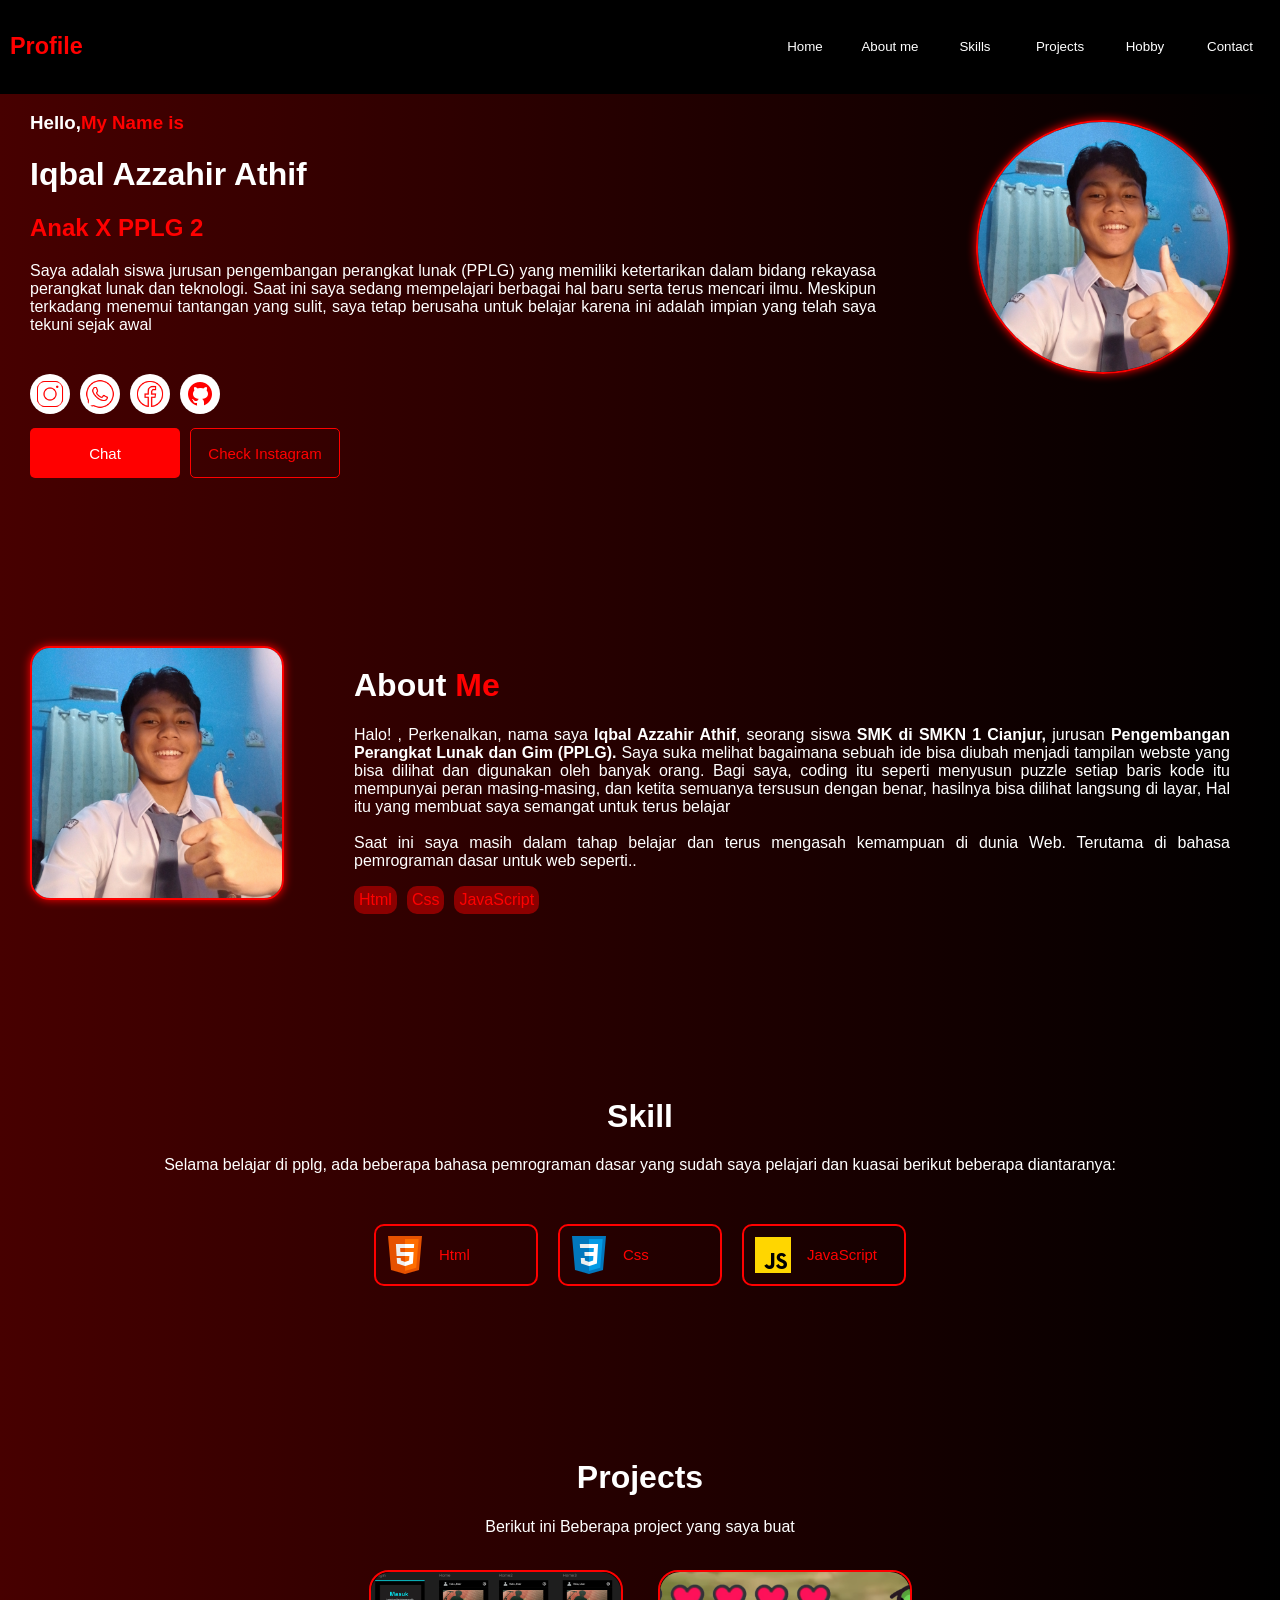
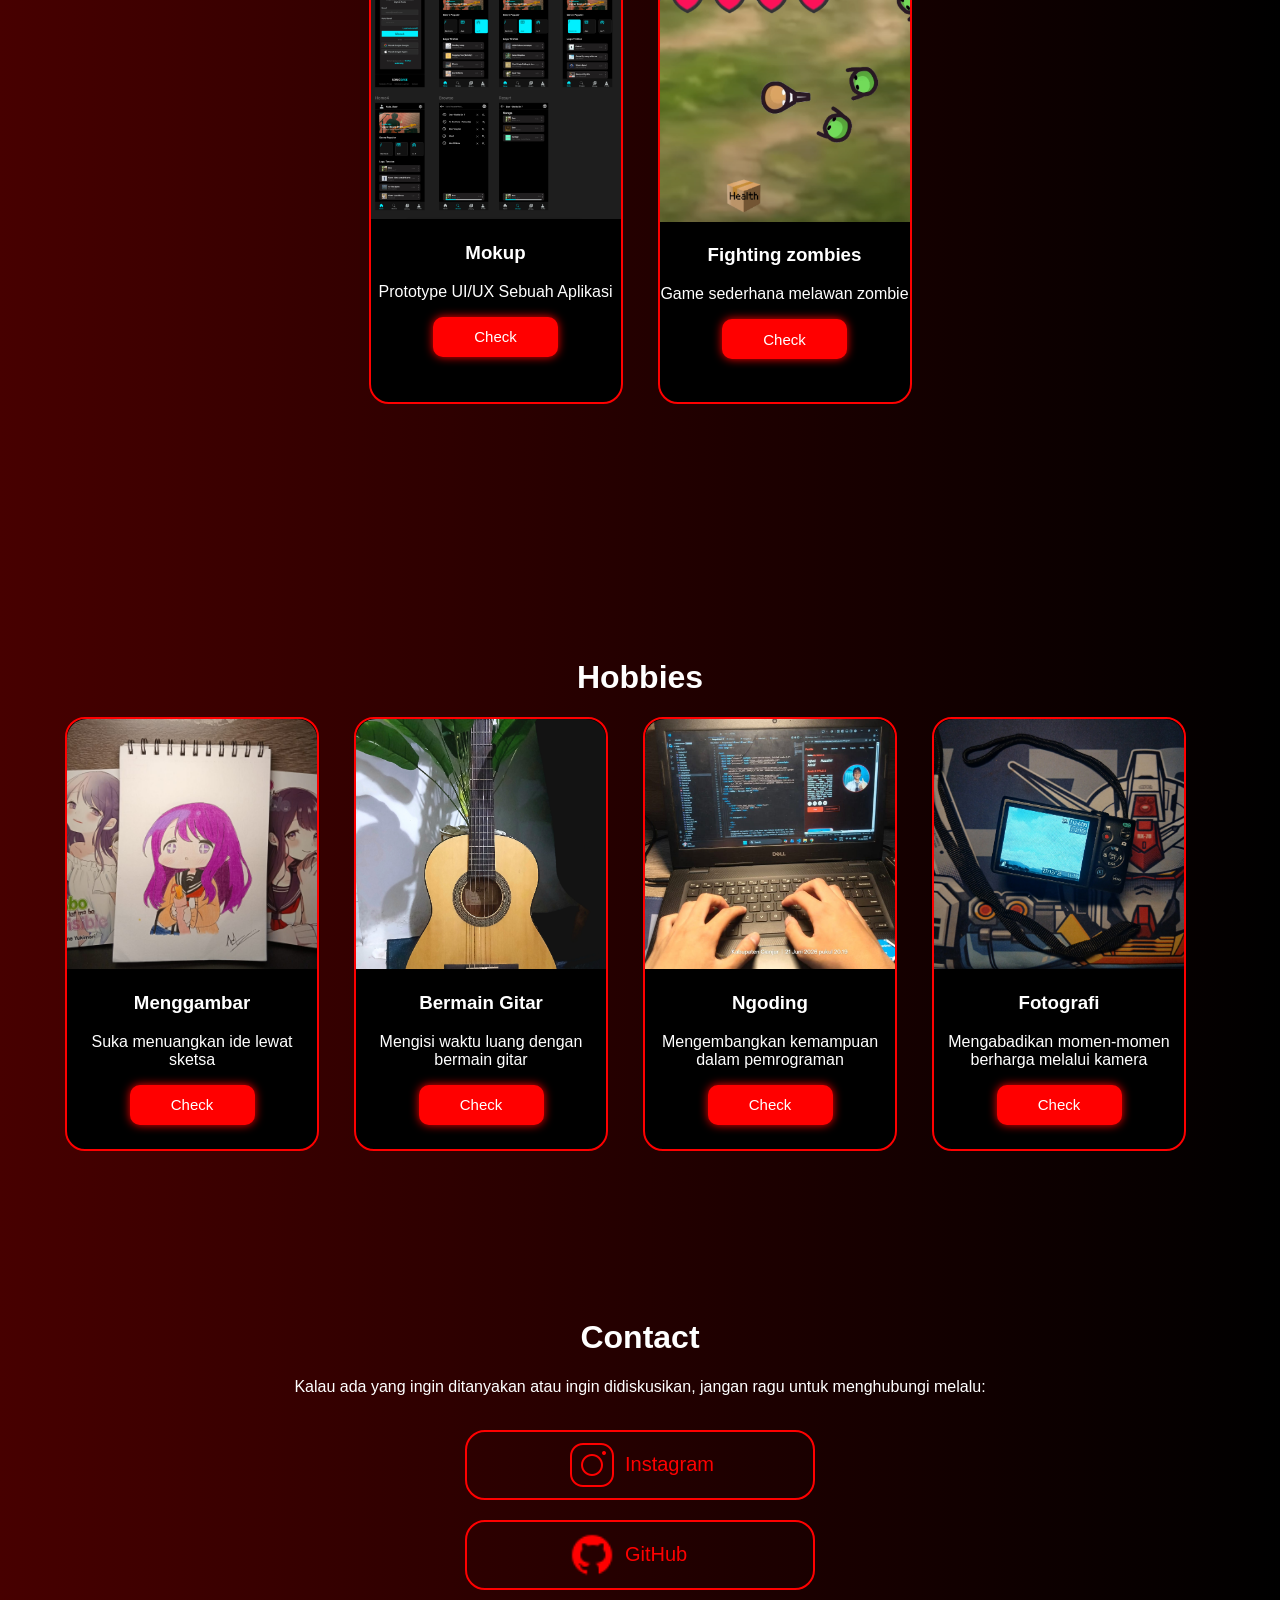
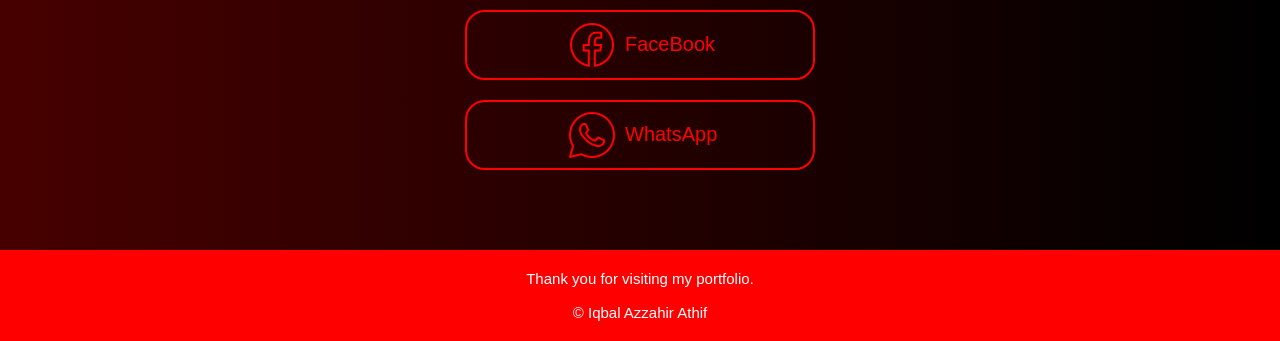
<file: index.html>
<!DOCTYPE html>
<html lang="en">

<head>
  <meta charset="UTF-8">
  <meta name="viewport" content="width=device-width, initial-scale=1.0">
  <title>Portfolio : Iqbal</title>
  <link rel="preconnect" href="https://fonts.googleapis.com">
  <link rel="preconnect" href="https://fonts.gstatic.com" crossorigin>
  <link href="https://fonts.googleapis.com/css2?family=DM+Sans:ital,opsz
,wght@0,9..40,100..1000;1,9..40,100..1000&family=Montserrat:wght@100..900&family=Quicksand:wght@300..700&display=swap"
    rel="stylesheet">
  <link rel="preconnect" href="https://fonts.googleapis.com">
  <link rel="preconnect" href="https://fonts.gstatic.com" crossorigin>
  <link href="https://fonts.googleapis.com/css2?family=DM+Sans:ital,opsz,wght@0,9..40,100..1000;
1,9..40,100..1000&family=Montserrat:wght@100..900&family=Quicksand:wght@300..700&display=swap" rel="stylesheet">
  <link rel="stylesheet" href="Style.css">
</head>

<body>
  <div class="Navigasi">
    <h3>
      <font color="red">Profile</font>
    </h3>
    <nav>
      <a href="#Home1"><button class="Home">Home</button></a>
      <a href="#AboutMe1"><button class="About">About me</button></a>
      <a href="#Skill1"><button class="Skill">Skills</button></a>
      <a href="#Projects1"><button class="Contact">Projects</button></a>
      <a href="#Hobby1"><button class="Contact">Hobby</button></a>
      <a href="#Contact1"><button class="Contact">Contact</button></a>

    </nav>
  </div>
  <main>
    <div id="Home1">
      <div class="Isi">
        <div class="IsiText">
          <h3>Hello,<font color="red">My Name is</font>
          </h3>
          <h1>Iqbal Azzahir Athif</h1>
          <h2>
            <font color="red">Anak X PPLG 2</font>
          </h2>
          <p>Saya adalah siswa jurusan pengembangan perangkat lunak (PPLG) yang memiliki ketertarikan
            dalam bidang rekayasa perangkat lunak dan teknologi. Saat ini saya sedang mempelajari berbagai
            hal baru serta terus mencari ilmu. Meskipun terkadang menemui tantangan yang sulit, saya tetap berusaha
            untuk belajar karena ini adalah impian yang telah saya tekuni sejak awal
          </p>
        </div>
        <img src="Gweh.jpg" class="Profile" alt="Profile-img">
      </div>
      <div class="Logo">
        <a href="https://www.instagram.com/iqbal_yuta?igsh=NGZ4bWxueWFoYjE4" target="_blank">
          <img src="IconIg.png" class="Instagram">
        </a>
        <a href="https://wa.me/6282120240243" target="_blank">
          <img src="Wa.png" class="Wa">
        </a>
        <a href="https://www.facebook.com/share/1BKTpF8FrG/" target="_blank">
          <img src="Facebook.png" class="Facebook">
        </a>
        <a href="https://github.com/iqbal81file" target="_blank">
          <img src="Github.png" class="Github">
        </a>
      </div>
      <div class="Button">
        <a href="https://wa.me/6282120240243" target="_blank">
          <button class="Chat">Chat</button>
        </a>
        <a href="https://www.instagram.com/iqbal_yuta?igsh=NGZ4bWxueWFoYjE4" target="_blank">
          <button class="Check">Check Instagram</button>
        </a>
      </div>
    </div>
    <br>
    <div id="AboutMe1">
      <div class="AboutMe">
        <img src="Gweh.jpg">
        <div class="TeksAbout">
          <h1>About <font color=red>Me</font>
          </h1>
          <p>Halo! , Perkenalkan, nama saya <b>Iqbal Azzahir Athif</b>, seorang siswa <b>SMK di SMKN 1 Cianjur,</b>
            jurusan <b>Pengembangan Perangkat Lunak dan Gim (PPLG).</b>
            Saya suka melihat bagaimana sebuah ide bisa diubah menjadi tampilan webste yang bisa dilihat dan digunakan
            oleh banyak orang. Bagi saya, coding itu seperti menyusun puzzle
            setiap baris kode itu mempunyai peran masing-masing, dan ketita semuanya tersusun dengan benar, hasilnya
            bisa dilihat langsung di layar, Hal itu yang membuat saya semangat untuk terus belajar<br><br>Saat ini saya
            masih dalam tahap belajar dan terus mengasah
            kemampuan di dunia Web. Terutama di bahasa pemrograman dasar untuk web seperti..</b></p>
          <div class="Bhscoding">
            <p>Html</p>
            <p>Css</p>
            <P>JavaScript</P>
          </div>
        </div>
      </div>
    </div>
    <br>
    <!-- Skill -->
    <div id="Skill1">
      <h1>Skill</h1>
      <p>Selama belajar di pplg, ada beberapa bahasa pemrograman dasar yang sudah saya
        pelajari dan kuasai berikut beberapa diantaranya:
      </p>
      <div class="Skill1">
        <div class="Html"><img src="Html.png">
          <p>Html</p>
        </div>
        <div class="Html"><img src="Css.png">
          <p>Css</p>
        </div>
        <div class="Html"><img src="Js.png">
          <p>JavaScript</p>
        </div>
      </div>
    </div>
    <br>
    <!-- Projects -->
    <div id="Projects1">
      <h1>Projects</h1>
      <P>Berikut ini Beberapa project yang saya buat</P>
      <br>
      <div class="IsiHobby" style="justify-content: center;">
      <div class="Card1">
        <img src="Mokup.png">
        <h3>Mokup</h3>
        <p>Prototype UI/UX Sebuah Aplikasi</p>
        <a href="https://www.figma.com/proto/lmSlxV5ugNx7kFTVcwXXzo/Ujian?node-id=0-1&t=Mvnl0aq5GDBzIVvO-1"
        target="_blank">
          <button>Check</button>
        </a>
      </div>
        <div class="Card1">
        <img src="Game.png">
        <h3>Fighting zombies</h3>
        <p>Game sederhana melawan zombie</p>
        <a href="https://planet.mblock.cc/project/7921136" target="_blank">
          <button>Check</button>
        </a>
        </div>
      </div>
      <!-- Hobby -->
      <div id="Hobby1">
        <h1 style="text-align : center">Hobbies</h1>
        <div class="IsiHobby">
          <br>
          <div class="Card1">
            <img src="Gambar1.jpeg">
            <h3>Menggambar</h3>
            <p>Suka menuangkan ide lewat sketsa</p>
            <a href="Draw.html">
              <button>Check</button>
            </a>
          </div>
          <div class="Card1">
            <img src="Guitar.jpg">
            <h3>Bermain Gitar</h3>
            <p>Mengisi waktu luang dengan bermain gitar</p>
            <a href="Gitar.html">
              <button>Check</button>
            </a>
          </div>
          <div class="Card1">
            <img src="Ngoding.jpeg">
            <h3>Ngoding</h3>
            <p>Mengembangkan kemampuan dalam pemrograman</p>
            <a href="Coding.html">
              <button>Check</button>
            </a>
          </div>
          <div class="Card1">
            <img src="Fotografi.jpg">
            <h3>Fotografi</h3>
            <p>Mengabadikan momen-momen berharga melalui kamera</p>
            <a href="Fotografi.html">
              <button>Check</button>
            </a>
          </div>
        </div>
      </div>
      <br>
      <!-- Contact Contact -->
      <div id="Contact1">
        <h1 style="text-align: center;">Contact</h1>
        <p style="text-align: center;">Kalau ada yang ingin ditanyakan atau ingin didiskusikan, jangan ragu untuk
          menghubungi melalu: </p><br>
        <div class="Container-Icon">
          <a href="https://www.instagram.com/iqbal_yuta?igsh=NGZ4bWxueWFoYjE4" target="_blank">
            <button class="IG"><img src="IconIg.png">Instagram</button>
          </a>
          <a href="https://github.com/iqbal81file" target="_blank">
            <button class="GH"><img src="Github.png">GitHub</button>
          </a>
          <a href="https://www.facebook.com/share/1BKTpF8FrG/" target="_blank">
            <button class="GH"><img src="Facebook.png">FaceBook</button>
          </a>
          <a href="https://wa.me/6282120240243" target="_blank">
            <button class="IG"><img src="Wa.png">WhatsApp</button>
          </a>
        </div>
      </div>
  </main>
  <footer>
    <p>Thank you for visiting my portfolio.<br><br>&copy; Iqbal Azzahir Athif</p>
  </footer>
  <button id="Arrow"><img src="Panahatas.png"></button>
  <script src="Script.js"></script>
</body>
</html>
</file>
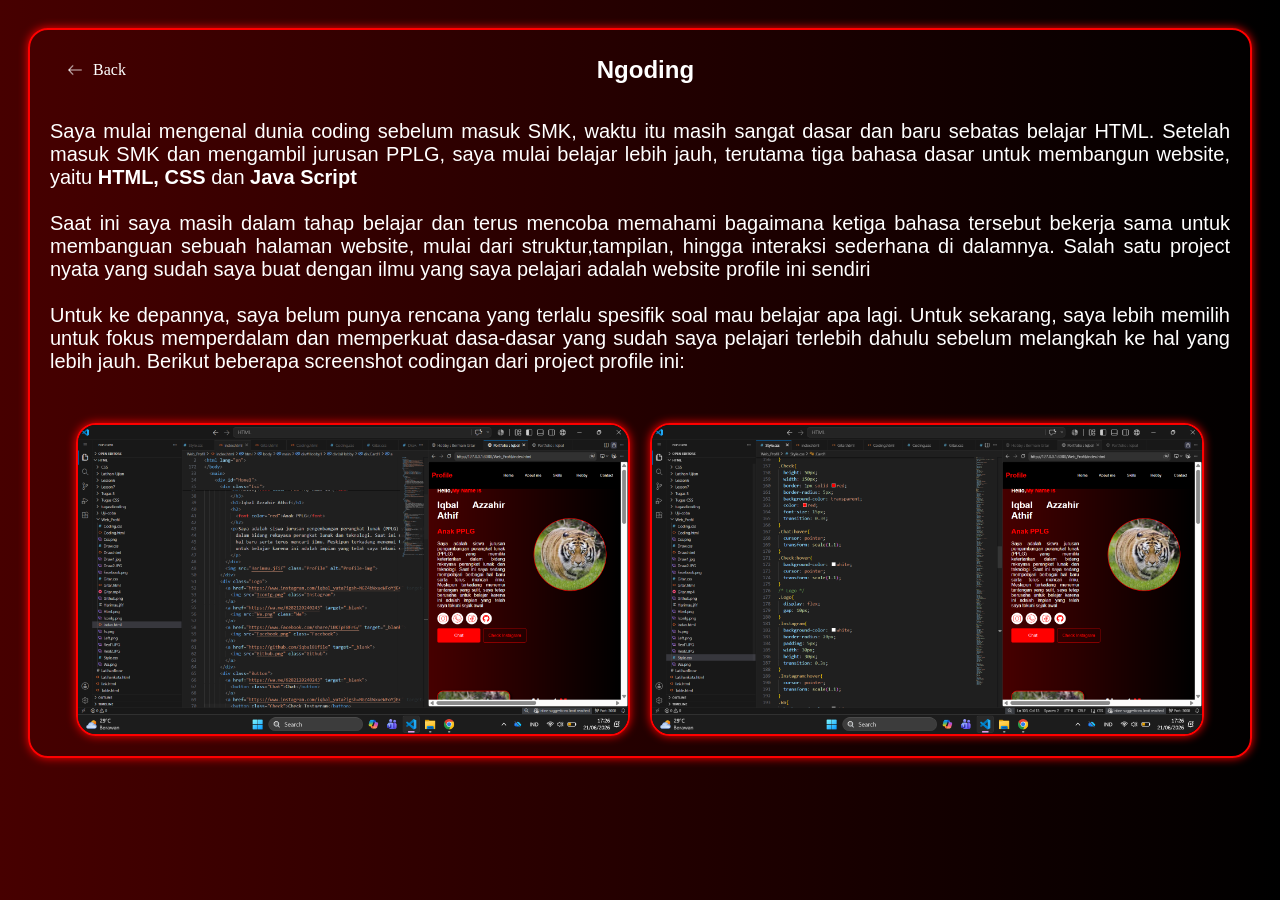
<file: Coding.html>
<!DOCTYPE html>
<html lang="en">

<head>
  <meta charset="UTF-8">
  <meta name="viewport" content="width=device-width, initial-scale=1.0">
  <link rel="preconnect" href="https://fonts.googleapis.com">
  <link rel="preconnect" href="https://fonts.gstatic.com" crossorigin>
  <link
    href="https://fonts.googleapis.com/css2?family=DM+Sans:ital,opsz
        ,wght@0,9..40,100..1000;1,9..40,100..1000&family=Montserrat:wght@100..900&family=Quicksand:wght@300..700&display=swap"
    rel="stylesheet">
  <link rel="preconnect" href="https://fonts.googleapis.com">
  <link rel="preconnect" href="https://fonts.gstatic.com" crossorigin>
  <link href="https://fonts.googleapis.com/css2?family=DM+Sans:ital,opsz,wght@0,9..40,100..1000;
          1,9..40,100..1000&family=Montserrat:wght@100..900&family=Quicksand:wght@300..700&display=swap"
    rel="stylesheet">
  <link rel="stylesheet" href="Coding.css">
  <title>Hobby : Bermain Gitar</title>
</head>

<body>
  <main>
    <nav>
      <a href="index.html#Hobby1" class="back">
        <img src="Left.png" alt="Back">
        <span>Back</span>
      </a>

      <h1>Ngoding</h1>

      <div>
      </div>
    </nav>
    <p>Saya mulai mengenal dunia coding sebelum masuk SMK, waktu itu masih sangat dasar dan baru sebatas belajar HTML.
      Setelah masuk SMK dan mengambil jurusan PPLG, saya mulai belajar lebih jauh, terutama tiga bahasa dasar untuk
      membangun website, yaitu <b>HTML, CSS</b> dan <b>Java Script</b>
      <br><br>
      Saat ini saya masih dalam tahap belajar dan terus mencoba memahami bagaimana ketiga bahasa tersebut bekerja sama
      untuk membanguan sebuah halaman website, mulai dari struktur,tampilan, hingga interaksi sederhana di dalamnya.
      Salah satu project nyata yang sudah saya buat dengan ilmu yang saya pelajari adalah website profile ini sendiri
      <br><br>
      Untuk ke depannya, saya belum punya rencana yang terlalu spesifik soal mau belajar apa lagi. Untuk sekarang, saya lebih
      memilih untuk fokus memperdalam dan memperkuat dasa-dasar yang sudah saya pelajari terlebih dahulu sebelum melangkah ke 
      hal yang lebih jauh. Berikut beberapa screenshot codingan dari project profile ini:
    </p>
    <div class="Coding">
      <img src="WebH.png">
      <img src="WebC.png">
    </div>
  </main>
</body>
</html>
</file>
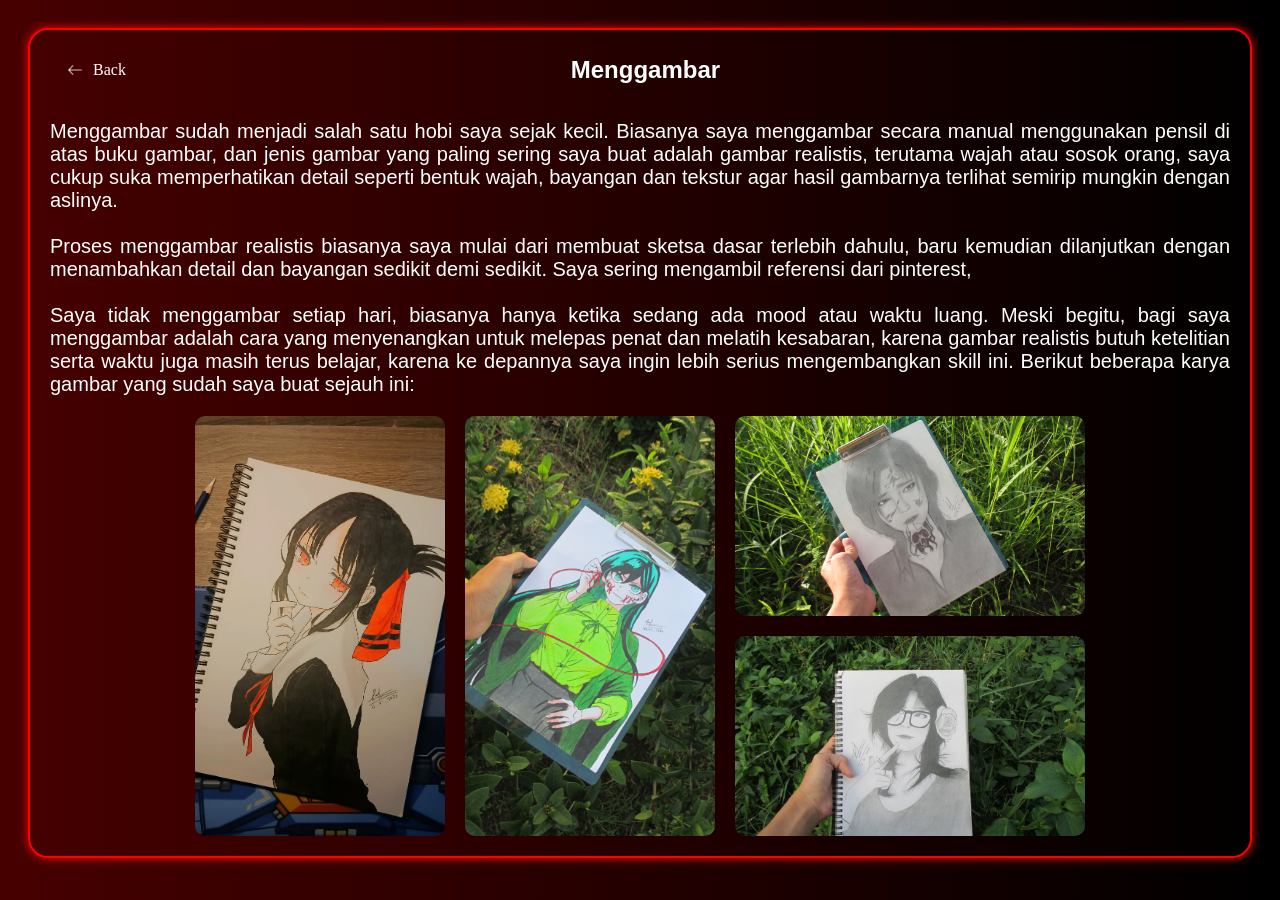
<file: Draw.html>
<!DOCTYPE html>
<html lang="en">

<head>
  <meta charset="UTF-8">
  <meta name="viewport" content="width=device-width, initial-scale=1.0">
  <title>Hobby :Menggambar</title>
  <link rel="preconnect" href="https://fonts.googleapis.com">
  <link rel="preconnect" href="https://fonts.gstatic.com" crossorigin>
  <link
    href="https://fonts.googleapis.com/css2?family=DM+Sans:ital,opsz
        ,wght@0,9..40,100..1000;1,9..40,100..1000&family=Montserrat:wght@100..900&family=Quicksand:wght@300..700&display=swap"
    rel="stylesheet">
  <link rel="preconnect" href="https://fonts.googleapis.com">
  <link rel="preconnect" href="https://fonts.gstatic.com" crossorigin>
  <link href="https://fonts.googleapis.com/css2?family=DM+Sans:ital,opsz,wght@0,9..40,100..1000;
          1,9..40,100..1000&family=Montserrat:wght@100..900&family=Quicksand:wght@300..700&display=swap"
    rel="stylesheet">
  <link rel="stylesheet" href="Draw.css">
</head>

<body>
  <main>
    <nav>
      <a href="index.html#Hobby1" class="back">
        <img src="Left.png" alt="Back">
        <span>Back</span>
      </a>

      <h1>Menggambar</h1>

      <div></div>
    </nav>
    <p>Menggambar sudah menjadi salah satu hobi saya sejak kecil. Biasanya saya menggambar secara
      manual menggunakan pensil di atas buku gambar, dan jenis gambar yang paling sering saya buat
      adalah gambar realistis, terutama wajah atau sosok orang, saya cukup suka memperhatikan detail
      seperti bentuk wajah, bayangan dan tekstur agar hasil gambarnya terlihat semirip mungkin dengan aslinya.
      <br><br>
      Proses menggambar realistis biasanya saya mulai dari membuat sketsa dasar terlebih dahulu, baru kemudian
      dilanjutkan dengan menambahkan detail dan bayangan sedikit demi sedikit. Saya sering mengambil referensi dari
      pinterest,

      <br><br>
      Saya tidak menggambar setiap hari, biasanya hanya ketika sedang ada mood atau waktu luang. Meski begitu, bagi saya
      menggambar adalah cara yang menyenangkan untuk melepas penat dan melatih kesabaran, karena gambar realistis butuh
      ketelitian
      serta waktu juga masih terus belajar, karena ke depannya saya ingin lebih serius mengembangkan skill ini. Berikut
      beberapa karya gambar yang sudah saya buat sejauh ini:
    </p>
    <div class="Foto">
      <div class="Portrait">
        <img src="Draw1.jpg">
        <img src="Draw2.JPG">
      </div>

      <div class="Landscape">
        <img src="Real1.JPG">
        <img src="Real2.JPG">
      </div>
    </div>
  </main>
</body>

</html>
</file>
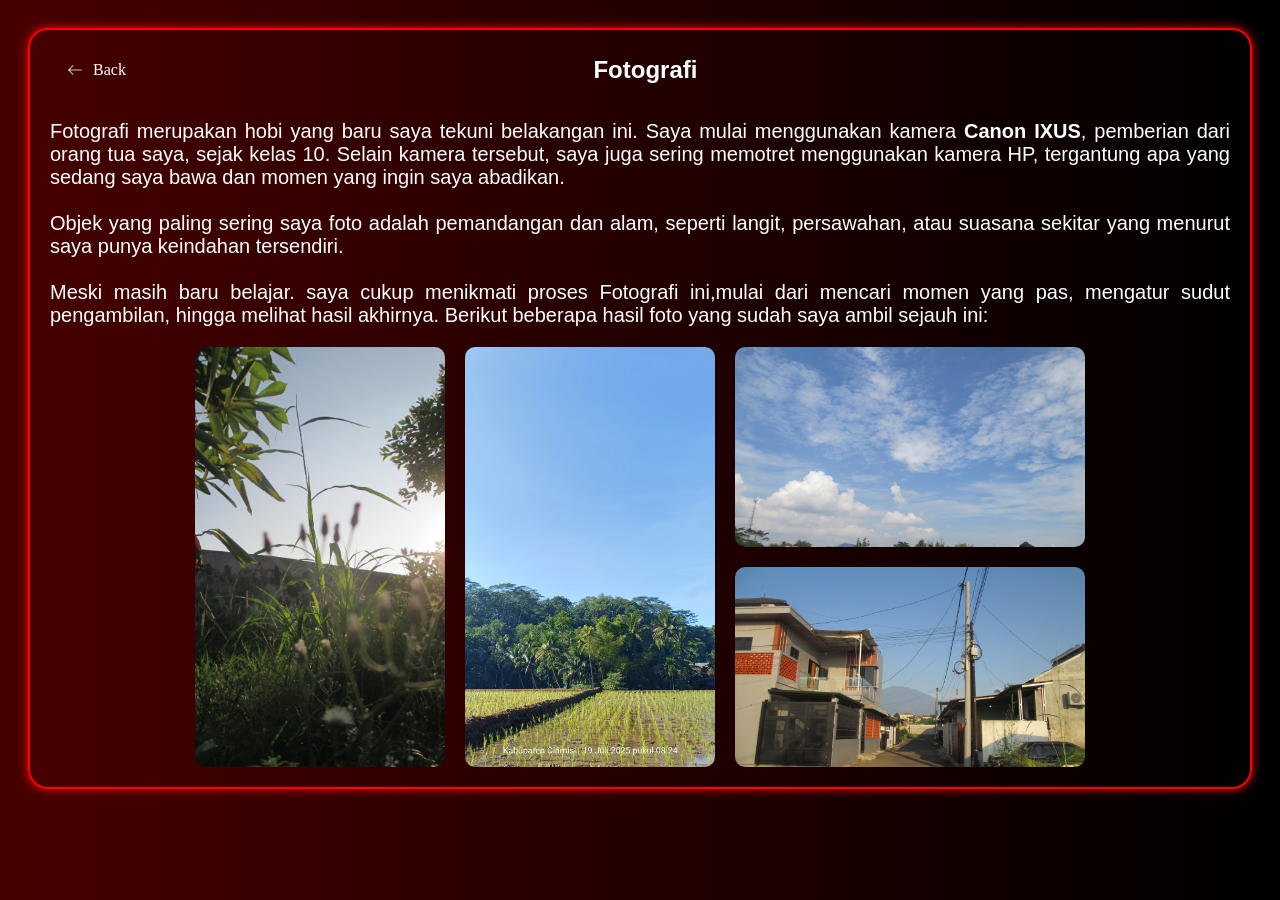
<file: Fotografi.html>
<!DOCTYPE html>
<html lang="en">

<head>
  <meta charset="UTF-8">
  <meta name="viewport" content="width=device-width, initial-scale=1.0">
  <link rel="preconnect" href="https://fonts.googleapis.com">
  <link rel="preconnect" href="https://fonts.gstatic.com" crossorigin>
  <link
    href="https://fonts.googleapis.com/css2?family=DM+Sans:ital,opsz
        ,wght@0,9..40,100..1000;1,9..40,100..1000&family=Montserrat:wght@100..900&family=Quicksand:wght@300..700&display=swap"
    rel="stylesheet">
  <link rel="preconnect" href="https://fonts.googleapis.com">
  <link rel="preconnect" href="https://fonts.gstatic.com" crossorigin>
  <link href="https://fonts.googleapis.com/css2?family=DM+Sans:ital,opsz,wght@0,9..40,100..1000;
          1,9..40,100..1000&family=Montserrat:wght@100..900&family=Quicksand:wght@300..700&display=swap"
    rel="stylesheet">
  <link rel="stylesheet" href="Fotografi.css">
  <title>Hobby : Bermain Gitar</title>
</head>

<body>
  <main>
    <nav>
      <a href="index.html#Hobby1" class="back">
        <img src="Left.png" alt="Back">
        <span>Back</span>
      </a>

      <h1>Fotografi</h1>

      <div>
      </div>
    </nav>
    <p>
      Fotografi merupakan hobi yang baru saya tekuni belakangan ini. Saya mulai
      menggunakan kamera <b>Canon IXUS</b>, pemberian dari orang tua saya, sejak kelas 10.
      Selain kamera tersebut, saya juga sering memotret menggunakan kamera HP, tergantung apa
      yang sedang saya bawa dan momen yang ingin saya abadikan.
      <br><br>
      Objek yang paling sering saya foto adalah pemandangan dan alam, seperti langit, persawahan,
      atau suasana sekitar yang menurut saya punya keindahan tersendiri.
      <br><br>
      Meski masih baru belajar. saya cukup menikmati proses Fotografi ini,mulai dari mencari momen yang pas,
      mengatur sudut pengambilan, hingga melihat hasil akhirnya. Berikut beberapa hasil foto yang sudah saya
      ambil sejauh ini:
    </p>
    <div class="Foto">
      <div class="Portrait">
      <img src="Daun1.JPG">
      <img src="Sawah1.jpeg">
      </div>
      <div class="Landscape">
        <img src="Alam1.JPG">
        <img src="Perumahan1.JPG">
      </div>
    </div>
  </main>
</body>
</html>
</file>
<file: Style.css>
html{
  scroll-behavior: smooth;
}
body{
  background: linear-gradient(to right, rgb(71, 0, 0), black);
  color : white;
  margin: 0px;
}
P, h1, h2, h3{
  font-family: Monsterrat, sans-serif;
}
a{
  text-decoration: none;
  color: white;
}
main{
  margin-left: 30px;
  margin-right: 30px;
  padding-top: 70px;
}
/* Profile */
.Profile{
  border-radius: 150px;
  width: 250px;
  margin-top: 50px;
  border: 2px solid red;
  margin-right: 20px; 
  box-shadow: 0 0 10px red;
}
.Isi{
  display: flex;
  justify-content: space-between;
  align-items: center;
  flex-direction: row;
  gap: 100px;
}
.IsiText{
  text-align: justify;
}
/* Tombol Atas */
.Navigasi{
  display : flex;
  flex-direction : row;
  justify-content: space-between;
  align-items: center;
  padding : 10px;
  font-size : 20px;
  font-family: 'DM Sans', 'sans-serif';
  background-color: black;
  position: fixed;
  width: 100%;
  left: 0;
  top: 0;
  box-sizing: border-box;
  gap: 20px;
}
#Home1,
#AboutMe1,
#Skill1,
#Hobby1,
#Contact1,
#Projects1{
    scroll-margin-top: 120px;
}
.Home{
  color: white;
  border: none;
  background-color: black;
  width: 80px;
  padding: 10px;
  transition: 0.3s;
}
.Home:hover{
  cursor: pointer;
  background-color: red;
  border-radius: 100px;
  transform: scale(1.1);
  box-shadow: 0 0 10px red;
}
.Home:active{
  background-color: darkred;
  border-radius: 100px;
}
.About{
  background-color: black;
  color: white;
  border: none;
  width: 80px;
  padding: 10px;
  transition: 0.3s;
}
.About:hover{
  cursor: pointer;
  background-color: red;
  border-radius: 100px;
  transform: scale(1.1);
  box-shadow: 0 0 10px red;
}
.About:active{
  background-color: darkred;
  cursor: pointer;
}
.Skill{
  color: white;
  border: none;
  background-color: black;
  width: 80px;
  padding: 10px;
  transition: 0.3s;
}
.Skill:hover{
  cursor: Pointer;
  background-color: red;
  border-radius: 100px;
  transform: scale(1.1);
  box-shadow: 0 0 10px red;
}
.Skill:active{
  background-color: darkred;
  border-radius: 100px;
}
.Contact{
  color: white;
  border: none;
  background-color: black;
  width: 80px;
  padding: 10px;
  transition: 0.3s;
}
.Contact:hover{
  background-color: red;
  border-radius: 100px;
  cursor: pointer;
  transform: scale(1.1);
  box-shadow: 0 0 10px red;
}
.Contact:active{
  background-color: darkred;
  border-radius: 100px;
}
/* Button Bawah */

.Button{
  margin-top: 10px;
  font-family: 'DM Sans', 'sans-serif';
  display: flex;
  gap: 10px;
}
.Chat{
  height: 50px;
  width: 150px;
  background-color: red;
  border-radius: 5px;
  border: none;
  color: white;
  font-size: 15px;
  transition: 0.3s;
}
.Check{
  height: 50px;
  width: 150px;
  border: 1px solid red;
  border-radius: 5px;
  background-color: transparent;
  color: red;
  font-size: 15px;
  transition: 0.3s;
}
.Chat:hover{
  cursor: pointer;
  transform: scale(1.1);
  box-shadow: 0 0 10px red;
}
.Check:hover{
  background-color: white;
  cursor: pointer;
  transform: scale(1.1);
  box-shadow: 0 0 10px red;
}
/* Logo */
.Logo{
  display: flex;
  gap: 10px;
}
.Instagram{
  background-color: white;
  border-radius: 20px;
  padding: 5px;
  width: 30px;
  height: 30px;
  transition: 0.3s;
}
.Instagram:hover{
  cursor: pointer;
  transform: scale(1.1);
}
.Wa{
  background-color: white;
  border-radius: 20px;
  padding: 5px;
  width: 30px;
  height: 30px;
  transition: 0.3s;
}
.Wa:hover{
  cursor: pointer;
  transform:scale(1.1);
}
.Facebook{
  background-color: white;
  border-radius: 20px;
  padding: 5px;
  width: 30px;
  height: 30px;
  transition: 0.3s;
}
.Facebook:hover{
  cursor: pointer;
  transform: scale(1.1);
}
.Github{
  background-color : white;
  width: 30px;
  padding: 5px;
  height: 30px;
  border-radius: 20px;
  transition: 0.3s;
}
.Github:hover{
  cursor: pointer;
  transform: scale(1.1);
}


/* About Me */
.AboutMe{
  display: flex;
  justify-content: flex-start;
  flex-direction: row;
  gap: 50px;
  margin-top: 150px;
  text-align: justify;
  margin-right: 20px;
}
.AboutMe img{
  width: 250px;
  height: 250px;
  margin-right: 20px;
  border: 2px solid red;
  border-radius: 20px;
  box-shadow: 5px 5px 10px black;
  box-shadow: 0 0 10px red;
}
.Bhscoding{
  display: flex;
  gap: 10px;
  margin-top: 0px;
}
.Bhscoding p{
  background-color: darkred;
  padding: 5px;
  border-radius: 10px;
  color: red;
  margin-top: 0px;
}
/* Bagian Skill */
#Skill1{
  margin-top: 150px;
  text-align: center;
  margin-top: 150px;
}
.Skill1{
  display: flex;
  gap: 20px;
  justify-content: center;
  margin-top: 50px;
}
.Html{
  background-color: transparent;
  width: 150px;
  display: flex;
  flex-direction: row;
  color: red;
  padding: 5px;
  border-radius: 10px;
  border: 2px solid red;
  transition: 0.3s;
  gap: 10px;
  font-size: 15px;
}
.Html:hover{
  background-color: white;
  transform: scale(1.1);
  cursor: pointer;
  box-shadow: 0 0 10px red;
}
/* Project */
#Projects1{
  justify-content: center;
  text-align: center;
  flex-direction: column;
  margin-top: 155px;
}
.Card-Project{
  display: flex;
  flex-direction: column;
  justify-content: flex-start;
  background-color: black;
  width: 500px;
}
/* Bagian Hobby */
#Hobby1{
  margin-top: 255px;
}
.IsiHobby{
  display: flex;
  gap: 35px;
}
.Card1{
  background-color: black;
  width: 250px;
  height: 430px;
  border: 2px solid red;
  border-radius: 20px;
  justify-content: center;
  text-align: center;
  transition: 0.3s;
}
.Card1:hover{
  cursor: pointer;
  transform: scale(1.1);
  box-shadow: 0 0 10px red;
}
.Card1 img{
  width: 250px;
  border-radius: 20px 20px 0 0;
}
.Card1 button{
  width: 125px;
  height: 40px;
  background-color: red;
  border: none;
  border-radius: 10px;
  color: white;
  font-size: 15px;
  transition: 0.3s;
  box-shadow: 0 0 10px red;
}
.Card1 button:hover{
  cursor: pointer;
  transform: scale(1.1);
}
/* Contact */
#Contact1{
  margin-top: 150px;
}
.Container-Icon{
  display: flex;
  flex-direction: column;
  justify-content: center;
  align-items: center;
  gap: 20px;
}
.IG{
  display: flex;  
  align-items: center;
  gap: 8px;
  padding: 5px 100px;
  background-color: transparent;
  border: 2px solid red;
  color: red;
  font-size: 20px;
  transition: 0.3s;
  border-radius: 20px;
  width: 350px;
  height: 70px;

}
.IG:hover{
  cursor: pointer;
  transform: scale(1.1);
  background-color: white;
  box-shadow: 0 0 10px red;
}
.GH{
  display: flex;  
  align-items: center;
  gap: 8px;
  padding: 5px 100px;
  background-color: transparent;
  border: 2px solid red;
  color: red;
  font-size: 20px;
  transition: 0.3s;
  border-radius: 20px;
  width: 350px;
  height: 70px;
}
.GH img{
  width: 50px;
  height: 50px;
}
.GH:hover{
  cursor: pointer;
  transform: scale(1.1);
  background-color: white;
  box-shadow: 0 0 10px red;
}
#Arrow{
  border: none;
  background-color: red;
  border-radius: 100%;
  box-shadow: 0 0 10px solid red;
  cursor: pointer;
  box-shadow: 0 0 10px red;
  position: fixed;
  bottom: 20px;
  left: 45%;
  justify-content: center;
  padding: 5px;
  transition: 0.3s;
}
#Arrow:hover{
  transform: scale(1.1);
}
#Arrow img{
  width: 35px;
}
footer{
  background-color: red;
  display: flex;
  flex-direction: column;
  margin-top: 200px;
  padding: 5px;
  text-align: center;
  font-size: 15px;
}
@media (max-width: 768px) {

  /* Navigasi */
  .Navigasi {
    flex-wrap: wrap;
    padding: 10px 5px;
    font-size: 14px;
    gap: 5px;
  }

  .Navigasi h3 {
    width: 100%;
    text-align: center;
    margin: 0 0 5px 0;
  }

  .Navigasi nav {
    display: flex;
    flex-wrap: wrap;
    justify-content: center;
    gap: 5px;
    width: 100%;
  }

  .Home,
  .About,
  .Skill,
  .Contact {
    width: auto;
    font-size: 12px;
    padding: 8px;
  }

  main {
    margin-left: 15px;
    margin-right: 15px;
    padding-top: 130px;
  }

  /* Home */
  .Isi {
    flex-direction: column;
    gap: 30px;
    text-align: center;
  }

  .IsiText {
    text-align: center;
  }

  .Profile {
    width: 180px;
    margin-top: 0;
  }

  .Logo {
    justify-content: center;
    flex-wrap: wrap;
  }

  .Button {
    justify-content: center;
    flex-wrap: wrap;
  }

  /* About Me */
  .AboutMe {
    flex-direction: column;
    align-items: center;
    margin-top: 60px;
    text-align: center;
    gap: 20px;
  }

  .AboutMe img {
    width: 180px;
    height: 180px;
    margin-right: 0;
  }

  .Bhscoding {
    justify-content: center;
  }

  /* Skill */
  #Skill1 {
    margin-top: 60px;
  }

  .Skill1 {
    flex-direction: column;
    align-items: center;
  }

  .Html {
    width: 200px;
    justify-content: center;
  }

  /* Projects */
  #Projects1 {
    margin-top: 60px;
  }

  .IsiHobby {
    flex-direction: column;
    align-items: center;
    gap: 20px;
  }

  /* Hobby */
  #Hobby1 {
    margin-top: 80px;
  }

  .Card1 {
    width: 90%;
    max-width: 280px;
    height: auto;
    padding-bottom: 15px;
  }

  /* Contact */
  #Contact1 {
    margin-top: 60px;
  }

  .IG,
  .GH {
    width: 90%;
    max-width: 320px;
    padding: 5px 20px;
    justify-content: center;
    font-size: 16px;
  }
}

/* Footer */
footer {
  margin-top: 80px;
}

@media (max-width: 480px) {
  h1 {
    font-size: 28px;
  }

  h2 {
    font-size: 20px;
  }

  .Profile {
    width: 150px;
  }

  .AboutMe img {
    width: 150px;
    height: 150px;
  }
}
</file>
<file: Coding.css>
body{
  background: linear-gradient(to right, rgb(71, 0, 0), black);
  padding: 20px;
}
main{
  border: 2px solid red;
  border-radius: 20px;
  box-shadow: 0 0 10px red;
  color: white;
  padding: 20px;
}
P, h1, h2, h3{
  font-family: Monsterrat, sans-serif;
}
h1{
  text-align: center;
}
p{
  text-align: justify;
  font-size: 20px;
}
nav{
  display: flex;
  justify-content: space-between;
  align-items: center;
  margin-bottom: 30px;
}

nav h1{
  margin-left: 0;
  margin: 0;
  margin-right: 80px;
  color: white;
}

.back{
  display: flex;
  align-items: center;
  gap: 8px;
  text-decoration: none;
  color: white;
  padding: 10px 15px;
  border-radius: 20px;
  transition: 0.3s;
}

.back img{
  width: 20px;
  height: 20px;
}

.back:hover{
  background-color: red;
  box-shadow: 0 0 10px red;
  transform: translateX(-5px);
}
.Coding{
  display: flex;
  justify-content: center;
  margin-top: 50px;
  gap: 20px;

}
.Coding img{
  width: 550px;
  border-radius: 20px;
  border: 2px solid red;
  box-shadow: 0 0 10px red;
}

@media (max-width: 768px){
  .Coding img{
    width: 150px;
    border-radius: 20px;
    border: 2px solid red;
    box-shadow: 0 0 10px red;
  }
}
</file>
<file: Draw.css>
body{
  background: linear-gradient(to right, rgb(71, 0, 0), black);
  padding: 20px;
}
main{
  border: 2px solid red;
  border-radius: 20px;
  box-shadow: 0 0 10px red;
  color: white;
  padding: 20px;
}
nav{
  display: flex;
  justify-content: space-between;
  align-items: center;
  margin-bottom: 30px;
}

nav h1{
  margin-left: 0;
  margin: 0;
  margin-right: 80px;
  color: white;
}

.back{
  display: flex;
  align-items: center;
  gap: 8px;
  text-decoration: none;
  color: white;
  padding: 10px 15px;
  border-radius: 20px;
  transition: 0.3s;
}

.back img{
  width: 20px;
  height: 20px;
}

.back:hover{
  background-color: red;
  box-shadow: 0 0 10px red;
  transform: translateX(-5px);
}
.Foto{
  display: flex;
  gap: 20px;
  justify-content: center;
}
.Portrait{
  display: flex;
  gap: 20px;
}
.Portrait img{
  width: 250px;
  object-fit: cover;
  border-radius: 10px;
}
.Landscape{
  display: flex;
  gap: 20px;
  flex-direction: column;
}
.Landscape img{
    width: 350px;
    height: 200px;
    object-fit: cover;
    border-radius: 10px;
}

P, h1, h2, h3{
  font-family: Monsterrat, sans-serif;
}
h1{
  text-align: center;
}
p{
  text-align: justify;
  font-size: 20px;
}

@media (max-width: 768px) {
  .Landscape img {
    width: 150px;
    height: 100px;
    object-fit: cover;
    border-radius: 10px;
  }

  .Portrait img {
    width: 100px;
    object-fit: cover;
    border-radius: 10px;
  }
}
</file>
<file: Fotografi.css>
body{
  background: linear-gradient(to right, rgb(71, 0, 0), black);
  padding: 20px;
}
main{
  border: 2px solid red;
  border-radius: 20px;
  box-shadow: 0 0 10px red;
  color: white;
  padding: 20px;
}
P, h1, h2, h3{
  font-family: Monsterrat, sans-serif;
}
h1{
  text-align: center;
}
p{
  text-align: justify;
  font-size: 20px;
}
nav{
  display: flex;
  justify-content: space-between;
  align-items: center;
  margin-bottom: 30px;
}

nav h1{
  margin-left: 0;
  margin: 0;
  margin-right: 80px;
  color: white;
}

.back{
  display: flex;
  align-items: center;
  gap: 8px;
  text-decoration: none;
  color: white;
  padding: 10px 15px;
  border-radius: 20px;
  transition: 0.3s;
}

.back img{
  width: 20px;
  height: 20px;
}

.back:hover{
  background-color: red;
  box-shadow: 0 0 10px red;
  transform: translateX(-5px);
}
.Foto{
  display: flex;
  gap: 20px;
  justify-content: center;
}
.Portrait{
  display: flex;
  gap: 20px;
}
.Portrait img{
  width: 250px;
  object-fit: cover;
  border-radius: 10px;
}
.Landscape{
  display: flex;
  gap: 20px;
  flex-direction: column;
}
.Landscape img{
    width: 350px;
    height: 200px;
    object-fit: cover;
    border-radius: 10px;
}
@media (max-width: 768px){
  .Portrait img{
  width: 100px;
  object-fit: cover;
  border-radius: 10px;
}
.Landscape img{
    width: 150px;
    height: 100px;
    object-fit: cover;
    border-radius: 10px;
}
}
</file>
